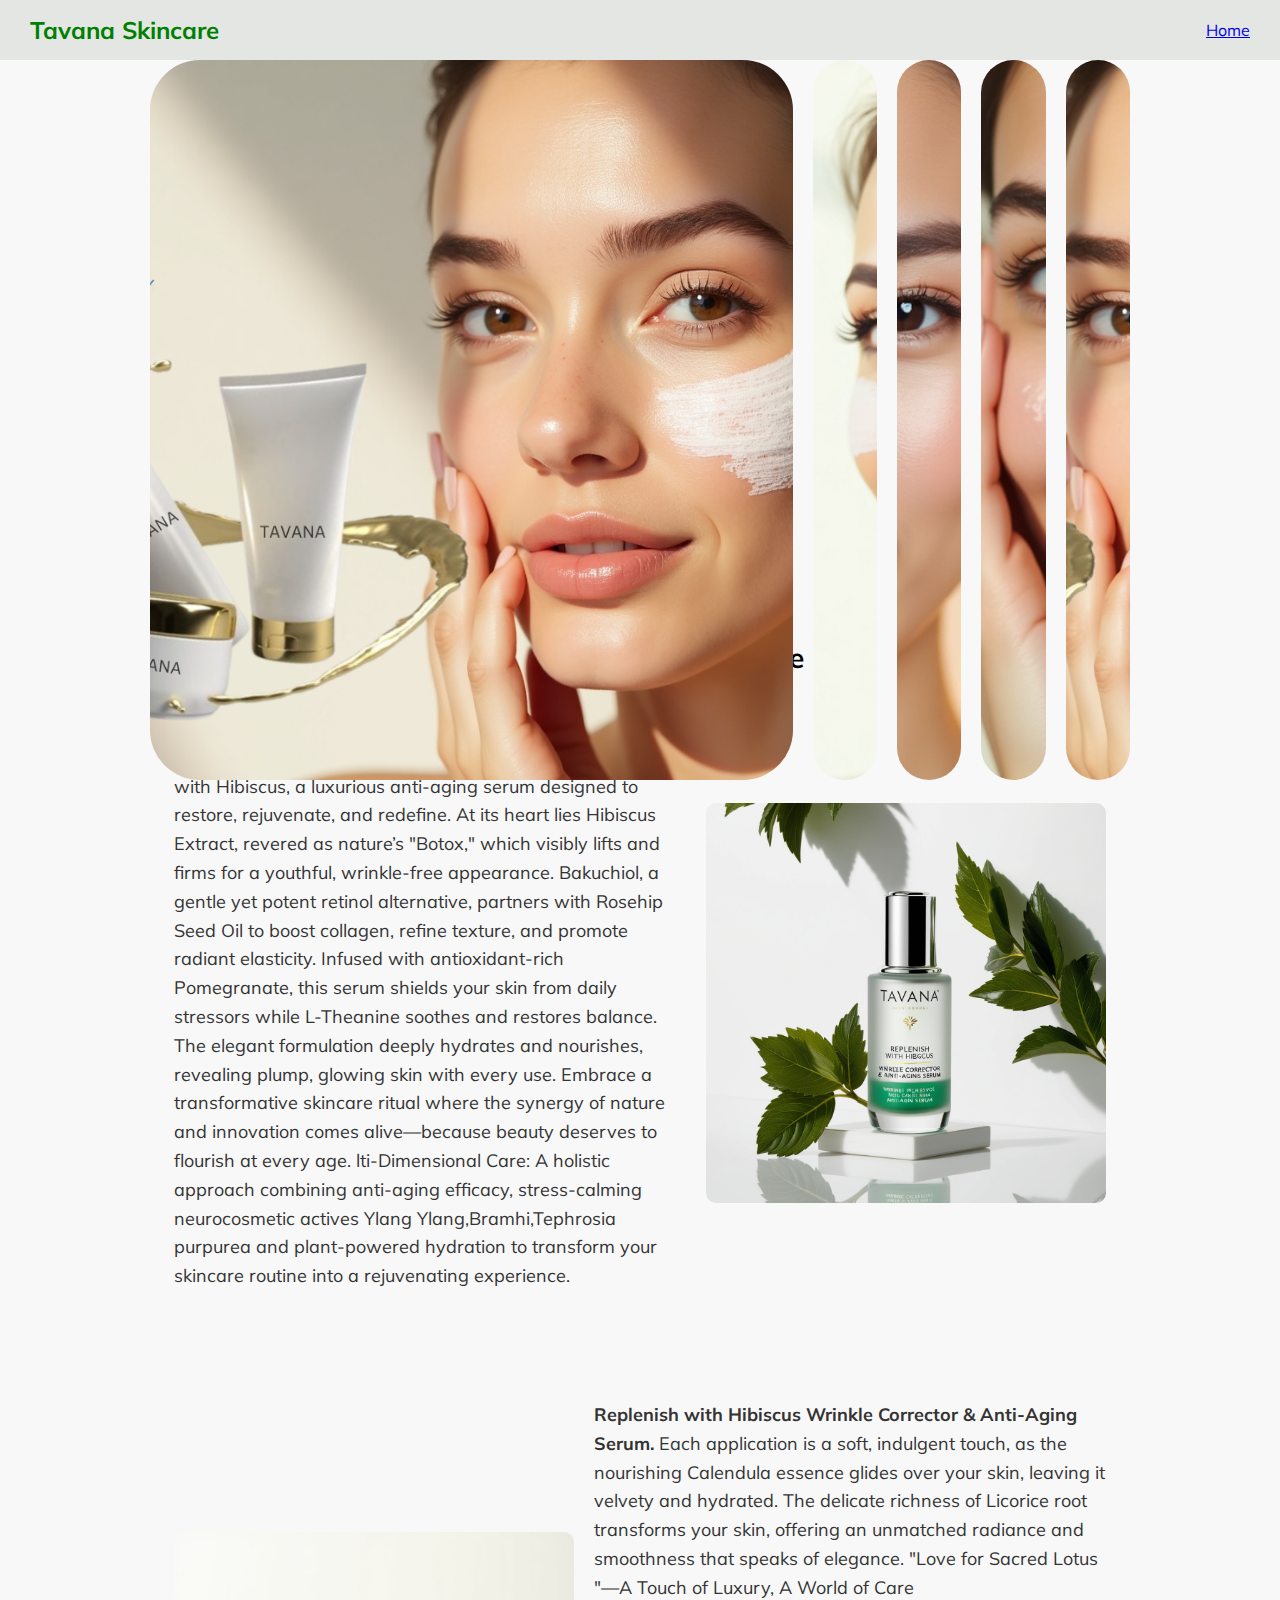
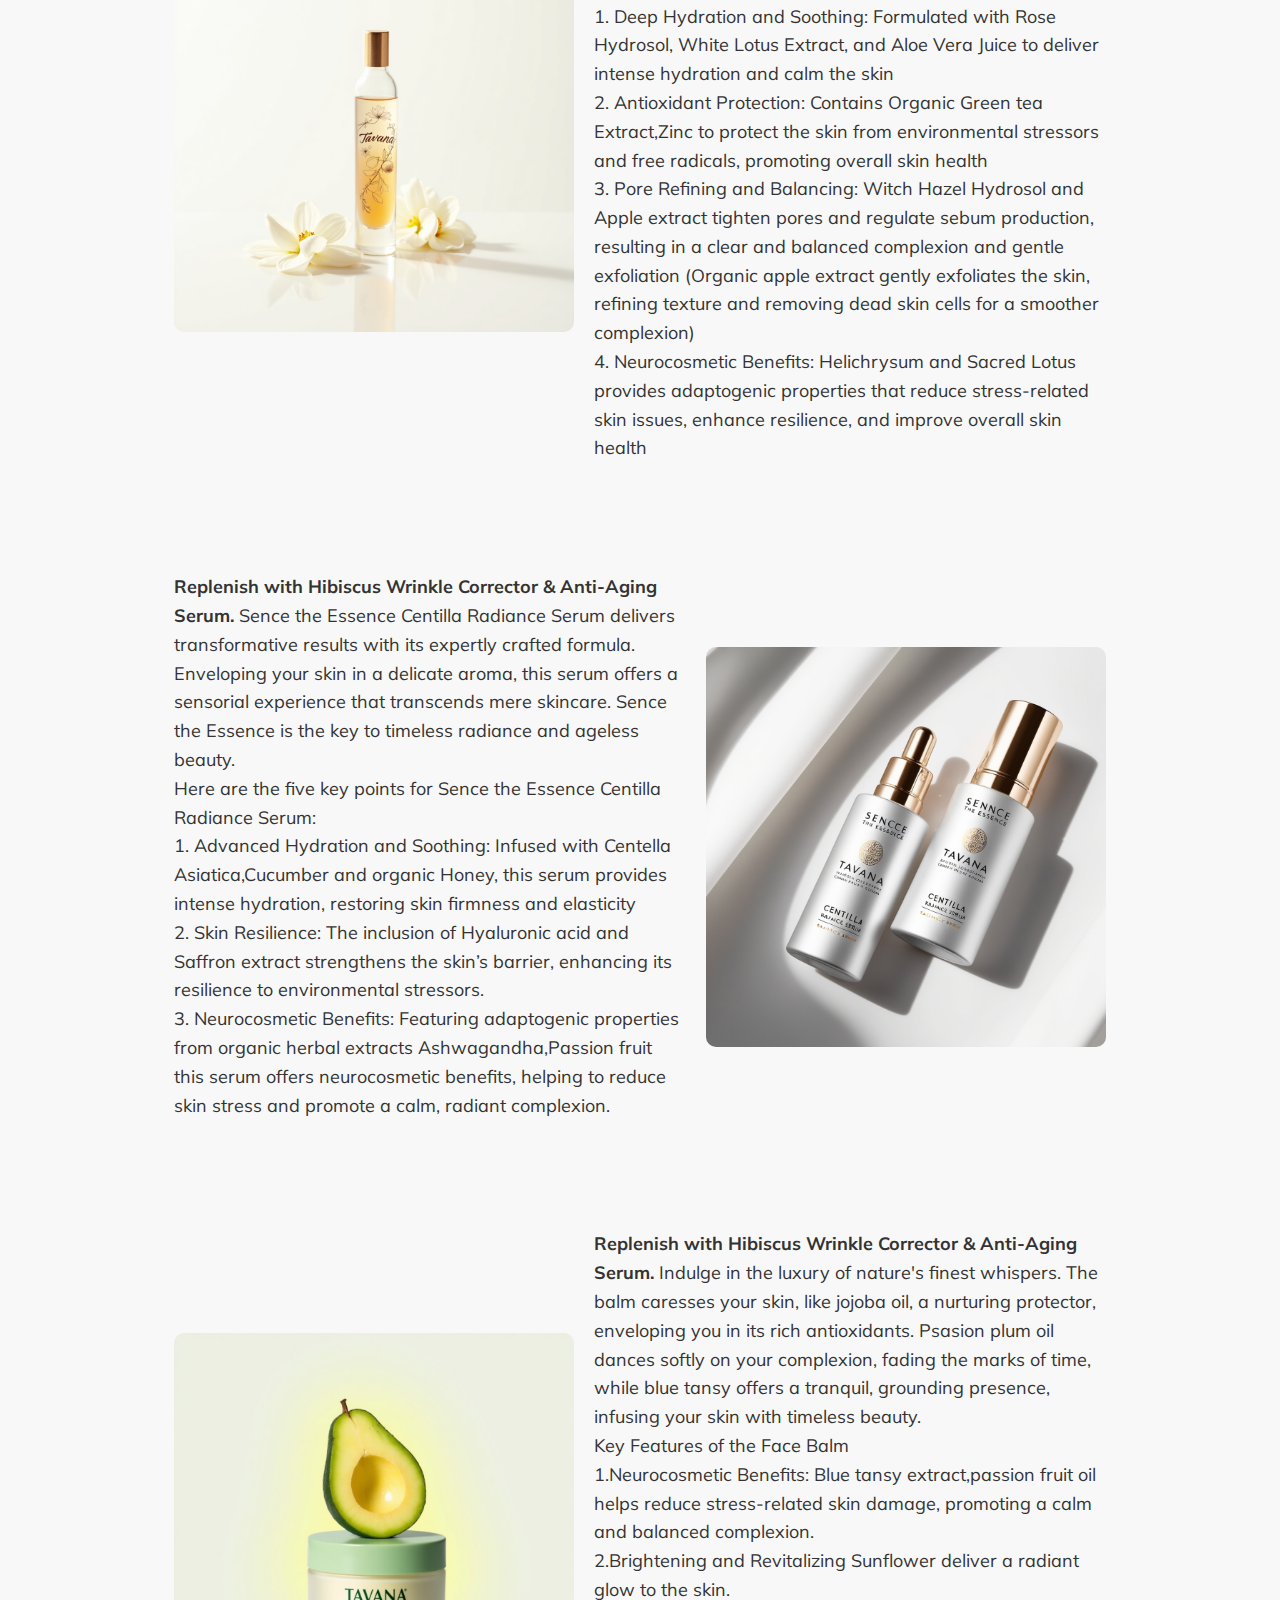
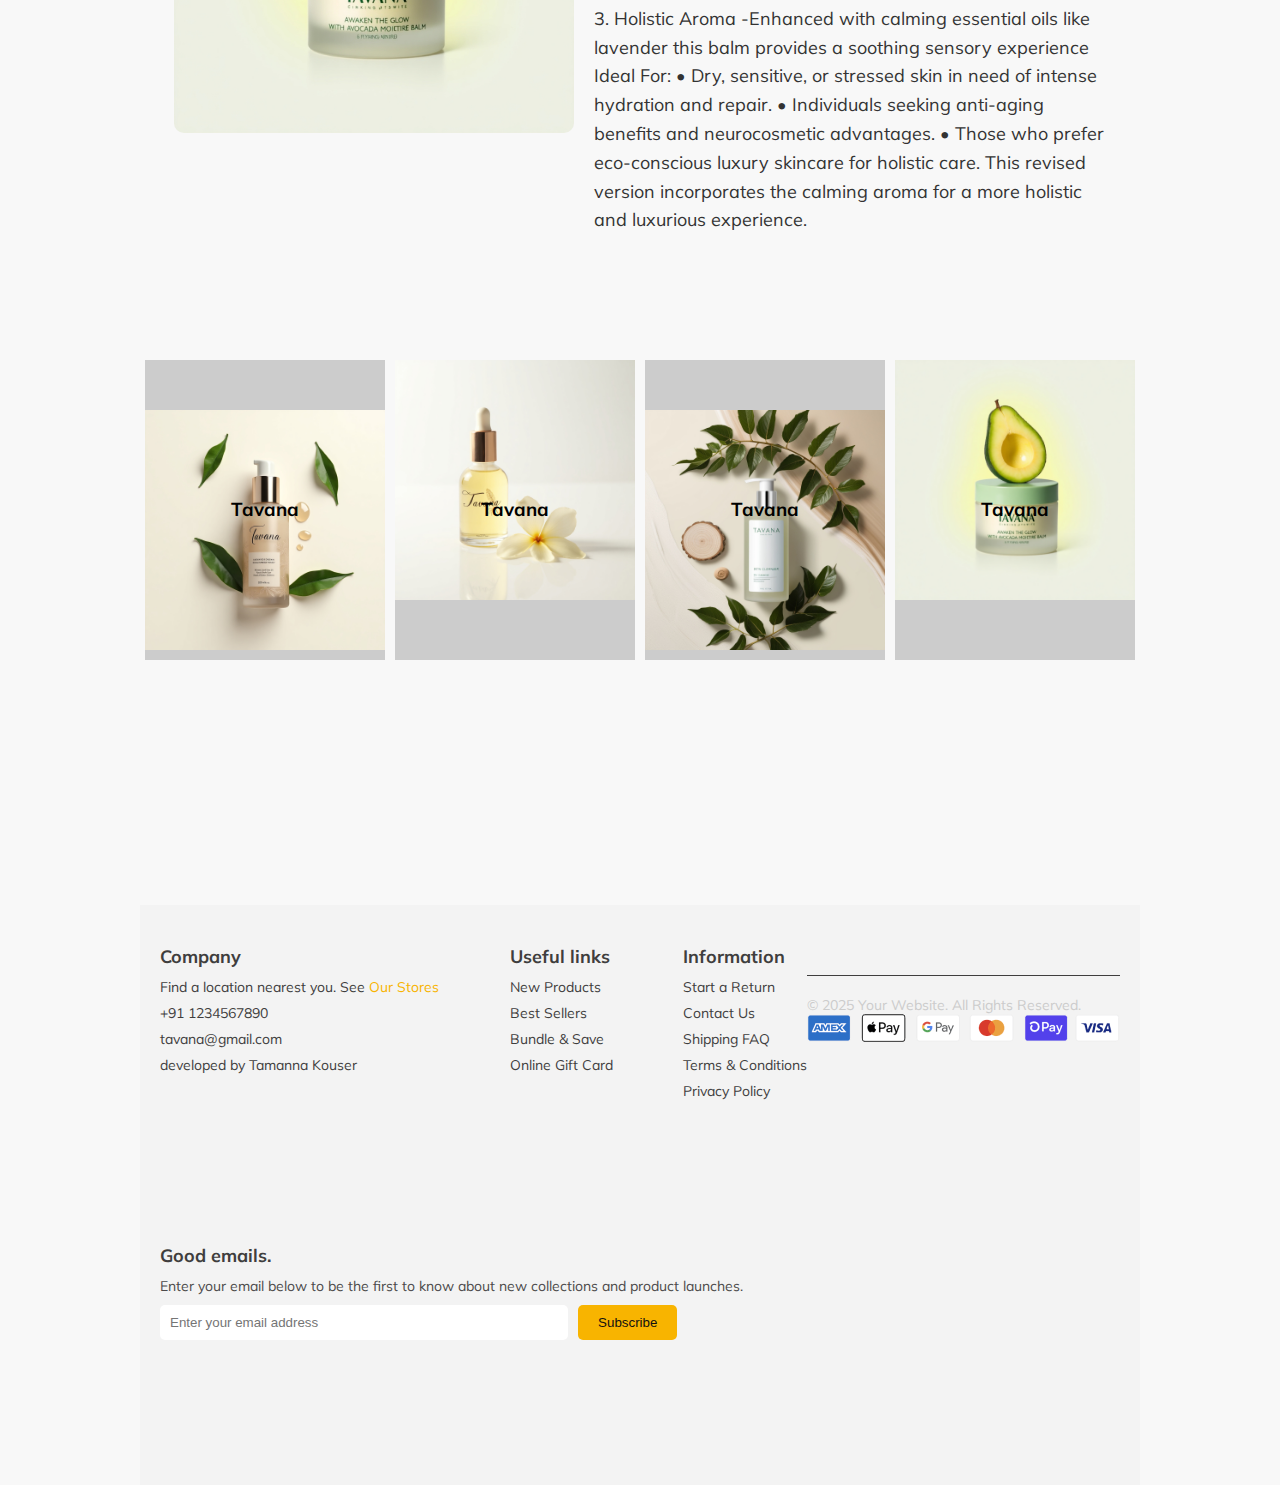
<file: Tavana skincare website/cards.html>
<!DOCTYPE html>
<html lang="en">
<head>
    <meta charset="UTF-8">
    <meta name="viewport" content="width=device-width, initial-scale=1.0">
    <title>Tavana</title>
    <style>
        @import url('https://fonts.googleapis.com/css?family=Muli&display=swap');

        * {
            box-sizing: border-box;
            margin: 0;
            padding: 0;
        }

        body {
            font-family: 'Muli', sans-serif;
            display: flex;
            flex-direction: column;
            align-items: center;
            justify-content: center;
            background-color: #f8f8f8;
        }

        .navbar {
            width: 100%;
            display: flex;
            justify-content: space-between;
            align-items: center;
            background: rgb(228, 230, 228);
            color: green;
            padding: 15px 30px;
            position: fixed;
            top: 0;
            left: 0;
            z-index: 10;
        }

        .navbar h1 {
            font-size: 24px;
            font-weight: bold;
        }

        .container {
            display: flex;
            width: 95vw;
            margin-top: 80px;
        }

        .panel {
            background-size: cover;
            background-position: center;
            height: 80vh;
            border-radius: 50px;
            color: #fff;
            cursor: pointer;
            flex: 0.5;
            margin: 10px;
            position: relative;
            transition: all 700ms ease-in;
        }

        .panel.active {
            flex: 5;
        }

        .content-heading {
            font-size: 28px;
            text-align: center;
            margin-top: 40px;
            font-weight: bold;
        }

        .content-section {
            display: flex;
            align-items: center;
            justify-content: center;
            width: 80%;
            margin: 40px auto;
            gap: 20px;
            padding-bottom: 30px;
        }

        .content-section img {
            width: 40%;
            max-width: 400px;
            border-radius: 10px;
        }

        .content-text {
            width: 50%;
            font-size: 18px;
            line-height: 1.6;
            color: #333;
        }

        .content-section:nth-child(even) {
            flex-direction: row-reverse;
        }
        /* Footer Styling */
.footer {
    background-color: #f3f3f3;
    color: rgb(63, 62, 62);;
    padding: 40px 0;
    font-size: 16px;
}

.footer .container {
    max-width: 1500px;
    margin: auto;
    padding: 0 20px;
}

.footer-top {
    display: flex;
    justify-content: space-between;
    flex-wrap: wrap;
    gap: 30px;
}

.footer-list {
    list-style: none;
    padding: 0;
}

.footer-list-title {
    font-size: 18px;
    font-weight: bold;
    margin-bottom: 10px;
}

.footer-list-text {
    font-size: 14px;
    color:rgb(63, 62, 62);;
    margin-bottom: 8px;
}

.footer-list-text a {
    color: #f8b400;
    text-decoration: none;
}

.footer-link {
    color:rgb(63, 62, 62);;
    text-decoration: none;
    font-size: 14px;
    display: block;
    margin-bottom: 8px;
    transition: color 0.3s;
}

.footer-link:hover {
    color: #f8b400;
}

.newsletter-title {
    font-size: 18px;
    font-weight: bold;
    margin-bottom: 10px;
}

.newsletter-text {
    font-size: 14px;
    color: #4b4a4a;
}

.newsletter-form {
    display: flex;
    gap: 10px;
    margin-top: 10px;
}

.email-field {
    padding: 10px;
    border: none;
    border-radius: 5px;
    width: 70%;
}

.btn-primary {
    background-color: #f8b400;
    color: #111;
    border: none;
    padding: 10px 20px;
    border-radius: 5px;
    cursor: pointer;
}

.btn-primary:hover {
    background-color: #ffcc00;
}

/* Footer Bottom */
.footer-bottom {
    text-align: center;
    margin-top: 30px;
    padding-top: 20px;
    border-top: 1px solid rgb(63, 62, 62);;
}

.wrapper {
    display: flex;
    justify-content: space-between;
    align-items: center;
    flex-wrap: wrap;
}

.copyright {
    font-size: 14px;
    color: #ccc;
}

.social-list {
    list-style: none;
    display: flex;
    gap: 15px;
}

.social-link {
    color: rgb(63, 62, 62);
    font-size: 20px;
    transition: color 0.3s;
}

.social-link:hover {
    color: #f8b400;
}

/* Responsive Design */
@media (max-width: 768px) {
    .footer-top {
        flex-direction: column;
        text-align: center;
    }

    .newsletter-form {
        flex-direction: column;
    }

    .email-field {
        width: 100%;
    }

    .wrapper {
        flex-direction: column;
        gap: 15px;
    }
}

    </style>
</head>
<body>
    <div class="navbar">
        <h1>Tavana Skincare</h1>
        <a href="index.html">Home</a>
    </div>

    <div class="container">
        <div class="panel active" style="background-image: url('./assets/images/bgi2.png')">
            
        </div>
        <div class="panel" style="background-image: url('./assets/images/bgi4.png')">
            
        </div>
        <div class="panel" style="background-image: url('./assets/images/bgi3.png')">
           
        </div>
        <div class="panel" style="background-image: url('./assets/images/bgi1.png')">
           
        </div>
        <div class="panel" style="background-image: url('./assets/images/bgi2.png')">
            
        </div>
    </div>

    <h2 class="content-heading">Explore Tavana Skincare</h2>

    <div class="content-section">
        <img src="./assets/images/hibiscus.jpg" alt="First Image">
        <p class="content-text"> 
            <strong>Replenish with Hibiscus Wrinkle Corrector & Anti-Aging Serum.</strong> 
            Unveil the beauty of timeless skin with Replenish with Hibiscus, a luxurious anti-aging serum designed to restore, rejuvenate, and redefine. At its heart lies Hibiscus Extract, revered as nature’s "Botox," which visibly lifts and firms for a youthful, wrinkle-free appearance. Bakuchiol, a gentle yet potent retinol alternative, partners with Rosehip Seed Oil to boost collagen, refine texture, and promote radiant elasticity.
            Infused with antioxidant-rich Pomegranate, this serum shields your skin from daily stressors while L-Theanine soothes and restores balance. The elegant formulation deeply hydrates and nourishes, revealing plump, glowing skin with every use.
            Embrace a transformative skincare ritual where the synergy of nature and innovation comes alive—because beauty deserves to flourish at every age.
           lti-Dimensional Care: A holistic approach combining anti-aging efficacy, stress-calming neurocosmetic actives Ylang Ylang,Bramhi,Tephrosia purpurea and plant-powered hydration to transform your skincare routine into a rejuvenating experience.
            
        </p>
        
    </div>
    <div class="content-section">
        <img src="./assets/images/tonerr.jpeg" alt="Second Image">
        <p class="content-text"> 
            <strong>Replenish with Hibiscus Wrinkle Corrector & Anti-Aging Serum.</strong> 
            Each application is a soft, indulgent touch, as the nourishing Calendula essence glides over your skin, leaving it velvety and hydrated. The delicate richness of Licorice root transforms your skin, offering an unmatched radiance and smoothness that speaks of elegance.
            "Love for Sacred Lotus "—A Touch of Luxury, A World of Care
            <br> 
            1.	Deep Hydration and Soothing:
Formulated with Rose Hydrosol, White Lotus Extract, and Aloe Vera Juice to deliver intense hydration and calm the skin
            <br>
            2.	Antioxidant Protection:
Contains Organic Green tea Extract,Zinc to protect the skin from environmental stressors and free radicals, promoting overall skin health
            <br>
            3.	Pore Refining and Balancing:
Witch Hazel Hydrosol and Apple extract tighten pores and regulate sebum production, resulting in a clear and balanced complexion and gentle exfoliation
(Organic apple extract gently exfoliates the skin, refining texture and removing dead skin cells for a smoother complexion)
            <br>
            4.	Neurocosmetic Benefits:
Helichrysum and Sacred Lotus provides adaptogenic properties that reduce stress-related skin issues, enhance resilience, and improve overall skin health

            
        </p>
    </div>

    <div class="content-section">
        <img src="./assets/images/serum.jpg" alt="Third Image">
        <p class="content-text"> 
            <strong>Replenish with Hibiscus Wrinkle Corrector & Anti-Aging Serum.</strong> 
            Sence the Essence Centilla Radiance Serum delivers transformative results with its expertly crafted formula.  Enveloping your skin in a delicate aroma, this serum offers a sensorial experience that transcends mere skincare. 
Sence the Essence is the key to timeless radiance and ageless beauty.
          <br>
          Here are the five key points for Sence the Essence Centilla Radiance Serum: <br>
1.	Advanced Hydration and Soothing: Infused with Centella Asiatica,Cucumber and organic Honey, this serum provides intense hydration, restoring skin firmness and elasticity<br>
2.	Skin Resilience: The inclusion of Hyaluronic acid and Saffron extract strengthens the skin’s barrier, enhancing its resilience to environmental stressors.<br>
3.	Neurocosmetic Benefits: Featuring adaptogenic properties from organic herbal extracts Ashwagandha,Passion fruit this serum offers neurocosmetic benefits, helping to reduce skin stress and promote a calm, radiant complexion.
    </div>
    <div class="content-section">
        <img src="./assets/images/avacado.jpeg" alt="Third Image">
        <p class="content-text"> 
            <strong>Replenish with Hibiscus Wrinkle Corrector & Anti-Aging Serum.</strong> 
            Indulge in the luxury of nature's finest whispers. The balm caresses your skin, like jojoba oil, a nurturing protector, enveloping you in its rich antioxidants. Psasion plum oil dances softly on your complexion, fading the marks of time, while blue tansy offers a tranquil, grounding presence, infusing your skin with timeless beauty.
          <br>
          Key Features of the Face Balm <br>
          1.Neurocosmetic Benefits:
          Blue tansy extract,passion fruit oil helps reduce stress-related skin damage, promoting a calm and balanced complexion.
          <br>
          2.Brightening and Revitalizing Sunflower deliver a radiant glow to the skin.
        <br>
        3.	Holistic Aroma -Enhanced with calming essential oils like lavender this balm provides a soothing sensory experience
          <br>
          Ideal For:
          •	Dry, sensitive, or stressed skin in need of intense hydration and repair.
          •	Individuals seeking anti-aging benefits and neurocosmetic advantages.
          •	Those who prefer eco-conscious luxury skincare for holistic care.
          This revised version incorporates the calming aroma for a more holistic and luxurious experience.
          
          
         </div>
    
     <!-- Hover Effect Cards -->
<div class="container"> 
    <div class="box">
        <div class="thumb">
            <img src="./assets/images/d6.jpeg" alt="" />
        </div>
        <div class="details"> 
            <div class="content"> 
                <i class="./assets/images/d10.jpg" aria-hidden="true"></i>
                <h3>Tavana</h3>
                <a href="#">Buy Now</a>
            </div>
        </div>
    </div>
    <div class="box">
        <div class="thumb">
            <img src="./assets/images/i6.jpeg" alt="" />
        </div>
        <div class="details"> 
            <div class="content"> 
                <i class="fa fa-globe" aria-hidden="true"></i>
                <h3>Tavana</h3>
                <a href="#">Buy Now</a>
            </div>
        </div>
    </div>
    <div class="box">
        <div class="thumb">
            <img src="./assets/images/d9.jpg" alt="" />
        </div>
        <div class="details"> 
            <div class="content"> 
                <i class="fa fa-glass" aria-hidden="true"></i>
                <h3>Tavana</h3>
                <a href="#">Buy Now</a>
            </div>
        </div>
    </div>
    <div class="box">
        <div class="thumb">
            <img src="./assets/images/avacado.jpeg" alt="" />
        </div>
        <div class="details"> 
            <div class="content"> 
                <i class="fa fa-graduation-cap" aria-hidden="true"></i>
                <h3>Tavana</h3>
                <a href="#">Buy Now</a>
            </div>
        </div>
    </div>
</div>

<!-- Hover Card CSS -->
<style>
    .container {
        position: relative;
        width: 1000px;
        height: 500px;
        display: flex;
        margin: 50px auto;
        justify-content: center;
    }
    .container .box {
        position: relative;
        width: 250px;
        height: 300px;
        background: #ccc;
        transition: 0.5s;
        margin: 5px; /* Ensure spacing */
    }
    
    .container .box:hover {
        transform: scale(1.1);
        z-index: 1;
        box-shadow: 0 5px 20px rgba(0, 0, 0, 1);
    }
    .container .box .thumb {
        position: absolute;
        width: 100%;
        height: 250px;
        overflow: hidden;
    }
    .container .box:nth-child(odd) .thumb {
        bottom: 0;
        left: 0;
    }
    .container .box .thumb img {
        width: 100%;
    }
    .container .box .details .content a {
        display: inline-block;
        padding: 8px 20px;
        color: #fff;
        border: 2px solid #fff;
        text-decoration: none;
        transition: 0.5s;
        border-radius: 20px;
        transform: scale(1); /* Change from scale(0) to scale(1) */
        opacity: 1; /* Ensure visibility */
        visibility: visible; /* Ensure visibility */
    }
    
    
    
    .container .box:nth-child(even) .details {
        bottom: 0;
        left: 0;
    }
    .container .box:nth-child(1) .details { background: #8553cb; }
    .container .box:nth-child(2) .details { background: #fe8f01; }
    .container .box:nth-child(3) .details { background: #79d400; }
    .container .box:nth-child(4) .details { background: #ff3b34; }
    .container .box .details .content {
        position: absolute;
        top: calc(50% + 16px);
        transform: translateY(-50%);
        width: 100%;
        padding: 20px;
        box-sizing: border-box;
        text-align: center;
        transition: 0.5s;
    }
    .container .box:hover .details .content { top: calc(50%); }
    .container .box .details .content .fa {
        font-size: 80px;
        color: #fff;
    }
    .container .box .details .content h4 {
        margin: 0;
        padding: 10px 0;
        color: #fff;
    }
    .container .box .details .content a {
        display: inline-block;
        padding: 5px 20px;
        color: #fff;
        border: 2px solid #fff;
        text-decoration: none;
        transition: 0.5s;
        border-radius: 20px;
        transform: scale(0);
    }
    .container .box:hover .details .content a {
        transform: scale(1);
    }
    .container .box .details .content a:hover {
        background: #fff;
        color: #262626;
    }
    @media (max-width: 1000px) {
        .container {
            width: 100%;
            height: auto;
            padding: 10px;
            box-sizing: border-box;
        }
        .container .box { height: 250px; }
        .container .box .thumb { display: none; }
    }
    @media (max-width: 768px) {
        .container { display: initial; }
        .container .box {
            width: 50%;
            height: 250px;
            float: left;
        }
    }
    @media (max-width: 480px) {
        .container {
            top: 0;
            left: 0;
            transform: translate(0);
        }
        .container .box {
            width: 100%;
            height: 250px;
            float: none;
        }
    }
    
</style>
<footer class="footer" data-section>
    <div class="container">

        <div class="footer-top">

            <ul class="footer-list">
                <li>
                    <p class="footer-list-title">Company</p>
                </li>
                <li>
                    <p class="footer-list-text">
                        Find a location nearest you. See <a href="#" class="link">Our Stores</a>
                    </p>
                </li>
                <li>
                    <p class="footer-list-text bold">+91 1234567890</p>
                </li>
                <li>
                    <p class="footer-list-text">tavana@gmail.com</p>
                    <p class="footer-list-text">developed by Tamanna Kouser</p>
                </li>
            </ul>

            <ul class="footer-list">
                <li>
                    <p class="footer-list-title">Useful links</p>
                </li>
                <li><a href="#" class="footer-link">New Products</a></li>
                <li><a href="#" class="footer-link">Best Sellers</a></li>
                <li><a href="#" class="footer-link">Bundle & Save</a></li>
                <li><a href="#" class="footer-link">Online Gift Card</a></li>
            </ul>

            <ul class="footer-list">
                <li>
                    <p class="footer-list-title">Information</p>
                </li>
                <li><a href="#" class="footer-link">Start a Return</a></li>
                <li><a href="#" class="footer-link">Contact Us</a></li>
                <li><a href="#" class="footer-link">Shipping FAQ</a></li>
                <li><a href="#" class="footer-link">Terms & Conditions</a></li>
                <li><a href="#" class="footer-link">Privacy Policy</a></li>
            </ul>

            <div class="footer-list">
                <p class="newsletter-title">Good emails.</p>
                <p class="newsletter-text">
                    Enter your email below to be the first to know about new collections and product launches.
                </p>
                <form action="" class="newsletter-form">
                    <input type="email" name="email_address" placeholder="Enter your email address" required
                        class="email-field">
                    <button type="submit" class="btn btn-primary">Subscribe</button>
                </form>
            </div>

        </div>

        <div class="footer-bottom">
            <div class="wrapper">
                <p class="copyright">
                    &copy; 2025 Your Website. All Rights Reserved.
                </p>
                <ul class="social-list">
                    <li><a href="#" class="social-link"><ion-icon name="logo-facebook"></ion-icon></a></li>
                    <li><a href="#" class="social-link"><ion-icon name="logo-instagram"></ion-icon></a></li>
                    <li><a href="#" class="social-link"><ion-icon name="logo-youtube"></ion-icon></a></li>
                </ul>
            </div>
            <img src="./assets/images/pay.png" width="313" height="28" alt="available all payment method"
                class="w-100">
        </div>

    </div>
</footer>

    <script>
        const panels = document.querySelectorAll('.panel');

        panels.forEach(panel => {
            panel.addEventListener('click', () => {
                removeActiveClasses();
                panel.classList.add('active');
            });
        });

        function removeActiveClasses() {
            panels.forEach(panel => {
                panel.classList.remove('active');
            });
        }
    </script>
</body>
</html>
</file>
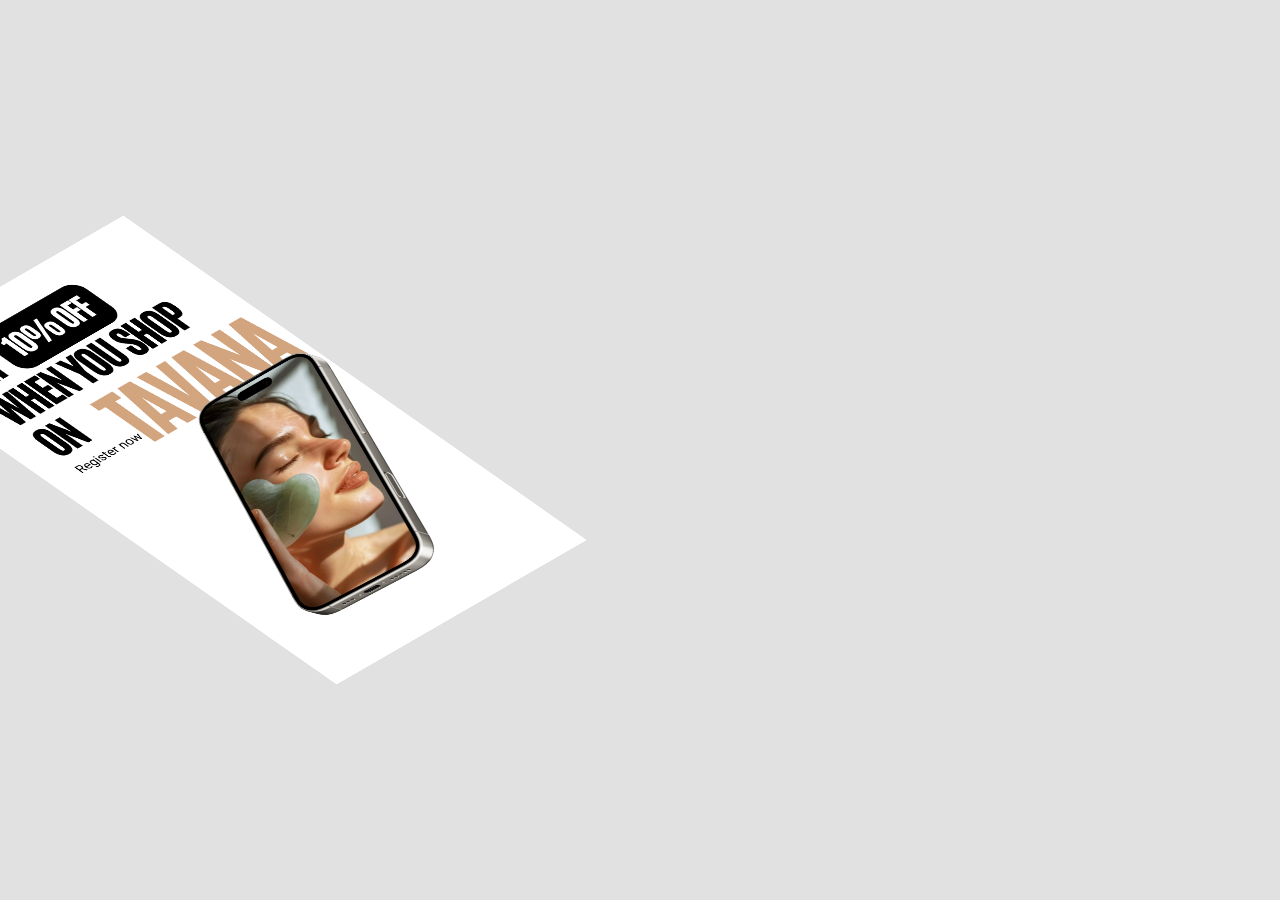
<file: Tavana skincare website/image.html>
<!DOCTYPE HTML>
<html lang="en-US">
<head>
    <meta charset="UTF-8">
    <meta name="viewport" content="width=device-width, initial-scale=1.0">
    <title>Layered Image Hover Effects</title>
    <style>
        body {
            margin: 0;
            padding: 0;
            width: 100%;
            height: 100vh;
            display: flex;
            align-items: center;
            justify-content: flex-start;
            background: #e2e1e1;
            padding-left: 50px;
        }
        .container {
            position: relative;
            width: 360px;
            height: 640px;
            background: rgb(253, 252, 252);
            transform: rotate(-30deg) skew(25deg) scale(.8);
            transition: 0.5s;
        }
        .container img {
            position: absolute;
            width: 100%;
            transition: 0.5s;
        }
        .container:hover img:nth-child(4) {
            transform: translate(160px, -160px);
            opacity: .8;
        }
        .container:hover img:nth-child(3) {
            transform: translate(120px, -120px);
            opacity: .7;
        }
        .container:hover img:nth-child(2) {
            transform: translate(80px, -80px);
            opacity: .6;
        }
        .container:hover img:nth-child(1) {
            transform: translate(40px, -40px);
            opacity: .4;
        }
    </style>
</head>
<body>
    <div class="container"> 
        <img src="./assets/images/move.png" alt="Image" />
        <img src="./assets/images/move.png" alt="Image" />
        <img src="./assets/images/move.png" alt="Image" />
        <img src="./assets/images/move.png" alt="Image" />
    </div>
</body>
</html>
</file>
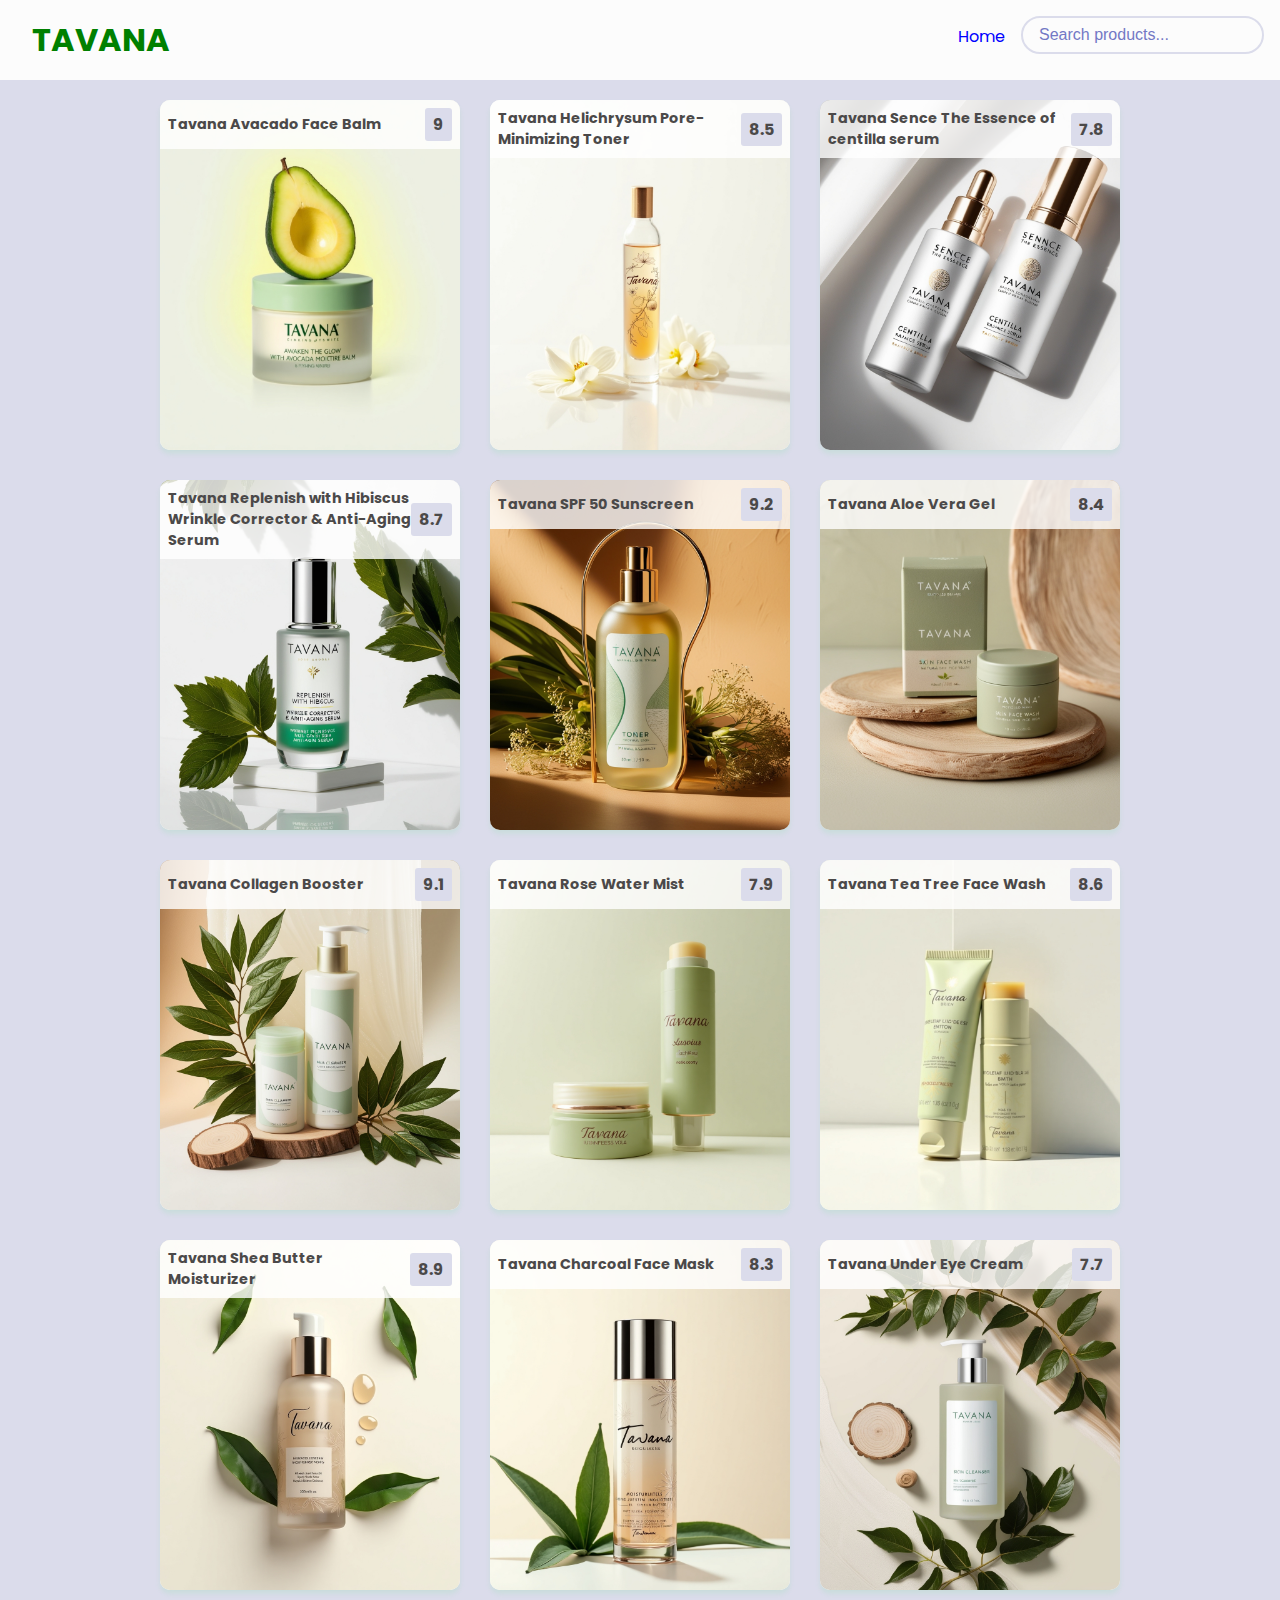
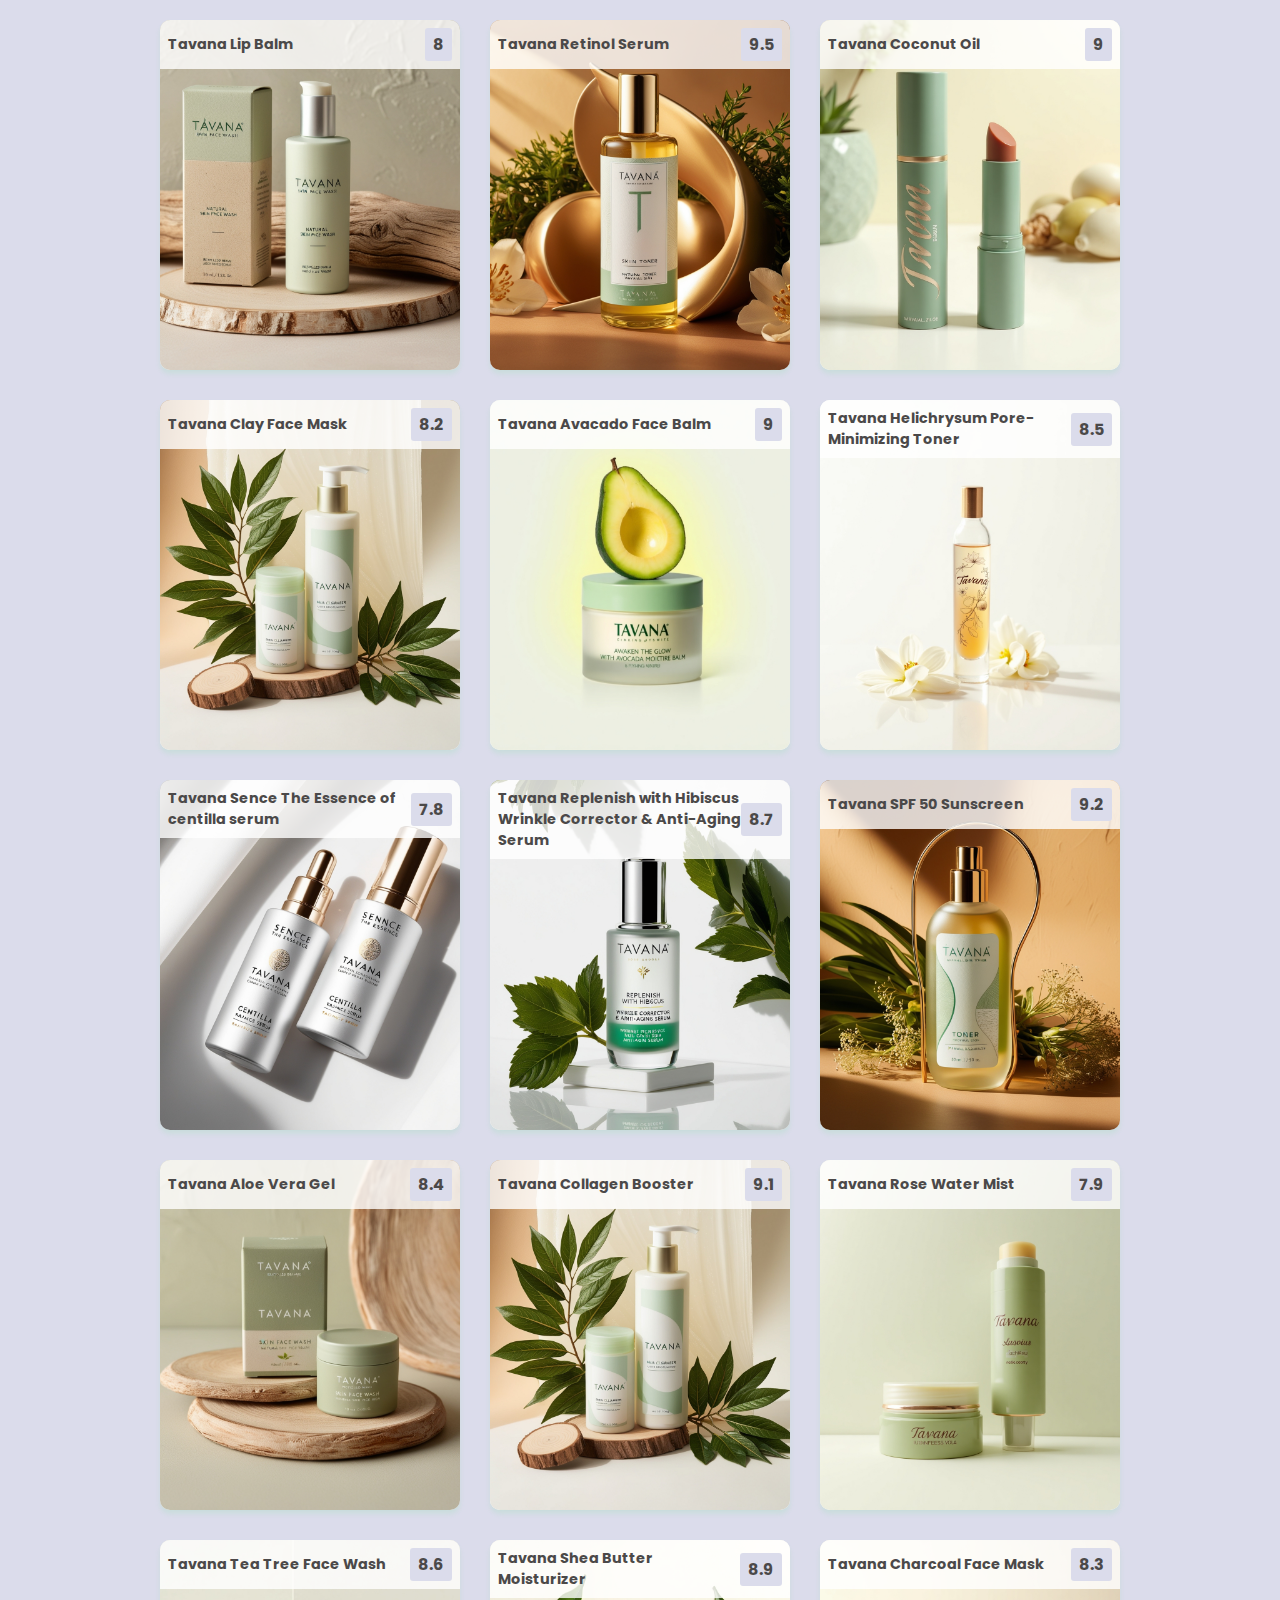
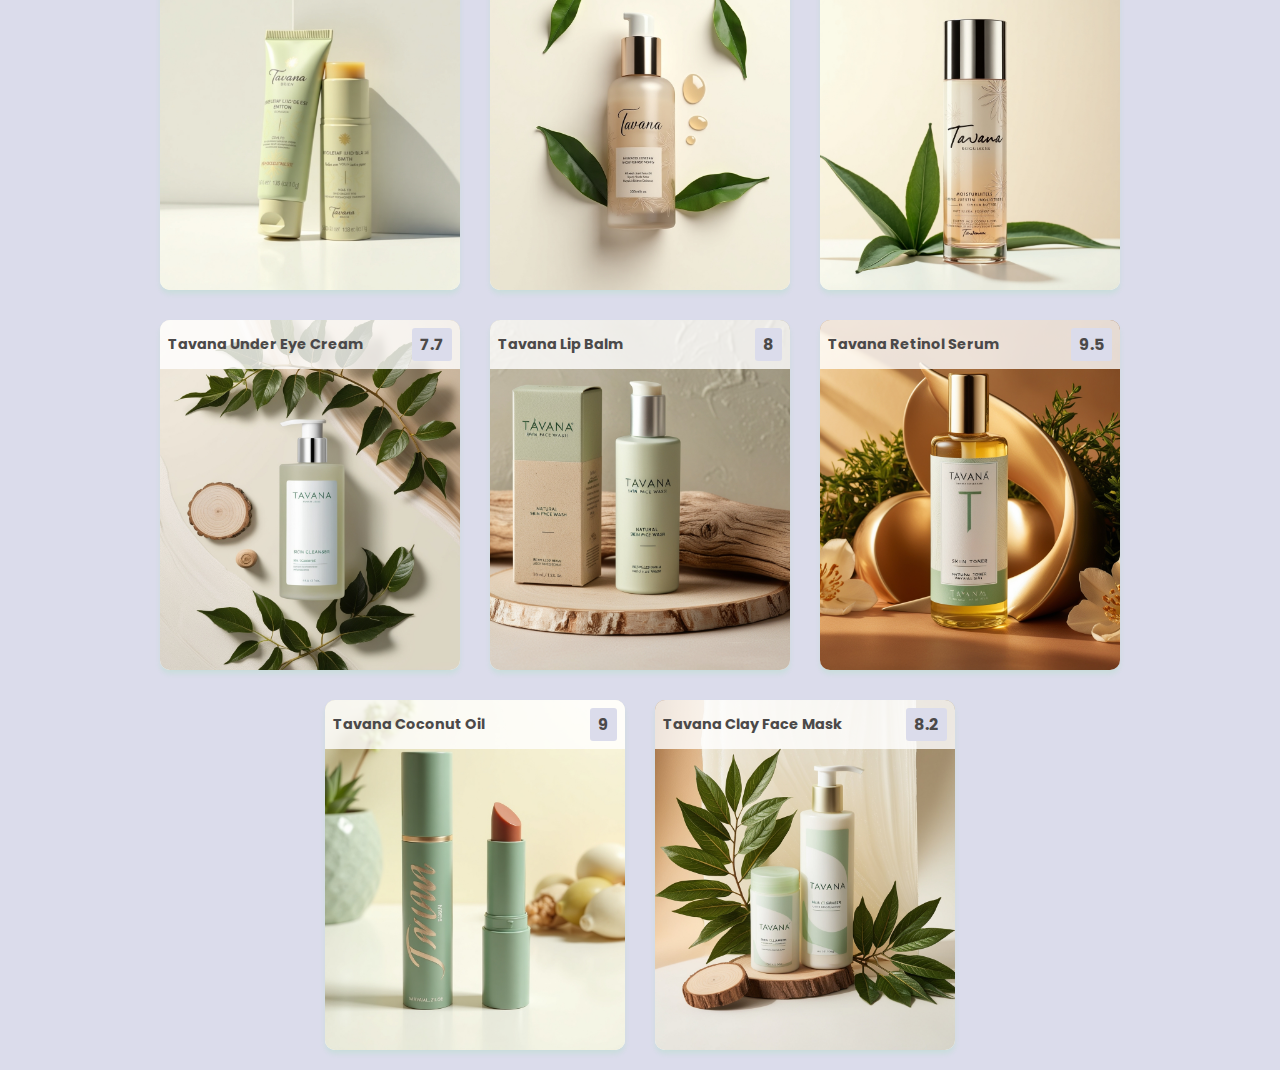
<file: Tavana skincare website/ingred.html>
<!DOCTYPE html>
<html lang="en">
<head>
    <meta charset="UTF-8">
    <meta name="viewport" content="width=device-width, initial-scale=1.0">
    <title>Skincare Products</title>
    <style>
        @import url('https://fonts.googleapis.com/css2?family=Poppins:wght@200;400&display=swap');

        :root {
            --primary-color: #dbdceb;
            --secondary-color: #fcfcfc;
        }

        * {
            box-sizing: border-box;
            margin: 0;
            padding: 0;
        }

        body {
            background-color: var(--primary-color);
            font-family: 'Poppins', sans-serif;
        }

        header {
            padding: 1rem;
            display: flex;
            justify-content: flex-end;
            background-color: var(--secondary-color);
        }

        .search {
            background-color: transparent;
            border: 2px solid var(--primary-color);
            border-radius: 50px;
            font-size: 1rem;
            padding: 0.5rem 1rem;
            color: #0e0d0d;
        }

        .search::placeholder {
            color: #7378c5;
        }

        .search:focus {
            outline: none;
            background-color: var(--primary-color);
        }

        main {
            display: flex;
            flex-wrap: wrap;
            justify-content: center;
            gap: 10px;
            padding: 10px;
        }

        .product {
            width: 300px;
            height: 350px;
            margin: 10px;
            background-color: var(--secondary-color);
            box-shadow: 0 4px 5px rgba(137, 224, 166, 0.2);
            position: relative;
            overflow: hidden;
            border-radius: 10px;
        }

        .product img {
            width: 100%;
            height: 100%;
            object-fit: cover;
        }

        .product-info {
            color: #4b4949;
            display: flex;
            align-items: center;
            justify-content: space-between;
            padding: 10px;
        }

        .product-info h3 {
            margin: 0;
            font-size: 0.9rem;
        }

        .product-info span {
            background-color: var(--primary-color);
            padding: 0.25rem 0.5rem;
            border-radius: 3px;
            font-weight: bold;
        }

        .overview {
    background-color: rgba(255, 255, 255, 0.9);
    padding: 1rem;
    position: absolute;
    left: 0;
    bottom: 0;
    right: 0;
    top: 40px; /* Leaves space for product name & rating */
    transform: translateY(100%);
    transition: transform 0.3s ease-in-out;
    font-size: 0.9rem;
    color: #222;
    text-align: center;
    overflow-y: auto; /* Enables scrolling for long text */
    max-height: calc(100% - 40px); /* Ensures it doesn’t overlap the title */
}

/* Keeps product name & rating visible */
.product-info {
    position: absolute;
    top: 0;
    left: 0;
    width: 100%;
    padding: 0.5rem;
    background-color: rgba(255, 255, 255, 0.8);
    z-index: 10; /* Ensures it stays above the description */
}

/* Scrollbar Styling */
.overview::-webkit-scrollbar {
    width: 6px;
}

.overview::-webkit-scrollbar-track {
    background: #f1f1f1;
}

.overview::-webkit-scrollbar-thumb {
    background: #888;
    border-radius: 5px;
}

.overview::-webkit-scrollbar-thumb:hover {
    background: #555;
}

/* Hover Effect */
.product:hover .overview {
    transform: translateY(0);
}

    </style>
</head>
<body>
  <nav>
    <header>
        <h1 style="margin-right: auto;color: green;  padding-left: 1rem;">TAVANA</h1>
        <a href="index.html" style="text-decoration: none; color: blue; padding: 0.5rem 1rem;">Home</a>
        <form id="form">
            <input type="text" id="search" class="search" placeholder="Search products...">
        </form>
    
    </header>
</nav>

    <main id="main"></main>

    <script>
        const products = [
            { name: "Tavana Avacado Face Balm", img: "./assets/images/avacado.jpeg", rating: 9.0, description: "Indulge in the luxury of nature's finest whispers. The balm caresses your skin, like jojoba oil, a nurturing protector, enveloping you in its rich antioxidants. Passion plum oil dances softly on your complexion, fading the marks of time, while blue tansy offers a tranquil, grounding presence, infusing your skin with timeless beauty. weave a delicate barrier, locking in hydration, leaving your skin feeling pampered, renewed, and glowing with effortless radiance. Every touch is a moment of pure luxury, turning your daily ritual into an indulgent escape." },
            { name: "Tavana Helichrysum Pore-Minimizing Toner", img: "./assets/images/tonerr.jpeg", rating: 8.5, description: "Allow your skin to be cradled in the luxurious caress of Lotus. This exceptional toner, enriched with the rare essence of Helichrysum , gently works to refine pores and smooth texture, unveiling a balanced, luminous complexion Each application is a soft, indulgent touch, as the nourishing Calendula essence glides over your skin, leaving it velvety and hydrated. The delicate richness of Licorice root transforms your skin, offering an unmatched radiance and smoothness that speaks of elegance." },
            { name: "Tavana Sence The Essence of centilla serum", img: "./assets/images/serum.jpg", rating: 7.8, description: "Sence the Essence Centilla Radiance Serum delivers transformative results with its expertly crafted formula. This serum harnesses the healing properties of Centella Asiatica, combined with the enriching benefits of Hyaluronic acid and white tea enhance skin resilience soothes and heals, creating a radiant and rejuvenated complexion. Enveloping your skin in a delicate aroma, this serum offers a sensorial experience that transcends mere skincare.Sence the Essence is the key to timeless radiance and ageless beauty." },
            { name: "Tavana Replenish with Hibiscus Wrinkle Corrector & Anti-Aging Serum", img: "./assets/images/hibiscus.jpg", rating: 8.7, description: "Unveil the beauty of timeless skin with Replenish with Hibiscus, a luxurious anti-aging serum designed to restore, rejuvenate, and redefine. At its heart lies Hibiscus Extract, revered as nature’s Botox which visibly lifts and firms for a youthful, wrinkle-free appearance. Bakuchiol, a gentle yet potent retinol alternative, partners with Rosehip Seed Oil to boost collagen, refine texture, and promote radiant elasticity.Infused with antioxidant-rich Pomegranate, this serum shields your skin from daily stressors while L-Theanine soothes and restores balance. The elegant formulation deeply hydrates and nourishes, revealing plump, glowing skin with every use.Embrace a transformative skincare ritual where the synergy of nature and innovation comes alive—because beauty deserves to flourish at every age." },
            { name: "Tavana SPF 50 Sunscreen", img: "./assets/images/d1.jpg", rating: 9.2, description: "Protects from UV rays." },
            { name: "Tavana Aloe Vera Gel", img: "./assets/images/d2.jpg", rating: 8.4, description: "Soothes and hydrates skin." },
            { name: "Tavana Collagen Booster", img: "./assets/images/d3clenser.jpg", rating: 9.1, description: "Improves skin elasticity." },
            { name: "Tavana Rose Water Mist", img: "./assets/images/d4.jpeg", rating: 7.9, description: "Refreshing facial mist." },
            { name: "Tavana Tea Tree Face Wash", img: "./assets/images/d5.jpeg", rating: 8.6, description: "Fights acne and oiliness." },
            { name: "Tavana Shea Butter Moisturizer", img: "./assets/images/d6.jpeg", rating: 8.9, description: "Intensely moisturizes skin." },
            { name: "Tavana Charcoal Face Mask", img: "./assets/images/d7.jpeg", rating: 8.3, description: "Detoxifies and unclogs pores." },
            { name: "Tavana Under Eye Cream", img: "./assets/images/d9.jpg", rating: 7.7, description: "Reduces dark circles." },
            { name: "Tavana Lip Balm", img: "./assets/images/d10.jpg", rating: 8.0, description: "Hydrates and protects lips." },
            { name: "Tavana Retinol Serum", img: "./assets/images/d11.jpg", rating: 9.5, description: "Reduces wrinkles and fine lines." },
            { name: "Tavana Coconut Oil", img: "./assets/images/d12.jpeg", rating: 9.0, description: "Nourishes and softens skin." },
            { name: "Tavana Clay Face Mask", img: "./assets/images/d3clenser.jpg", rating: 8.2, description: "Deep cleanses and purifies skin." },
            { name: "Tavana Avacado Face Balm", img: "./assets/images/avacado.jpeg", rating: 9.0, description: "Indulge in the luxury of nature's finest whispers. The balm caresses your skin, like jojoba oil, a nurturing protector, enveloping you in its rich antioxidants. Passion plum oil dances softly on your complexion, fading the marks of time, while blue tansy offers a tranquil, grounding presence, infusing your skin with timeless beauty. weave a delicate barrier, locking in hydration, leaving your skin feeling pampered, renewed, and glowing with effortless radiance. Every touch is a moment of pure luxury, turning your daily ritual into an indulgent escape." },
            { name: "Tavana Helichrysum Pore-Minimizing Toner", img: "./assets/images/tonerr.jpeg", rating: 8.5, description: "Allow your skin to be cradled in the luxurious caress of Lotus. This exceptional toner, enriched with the rare essence of Helichrysum , gently works to refine pores and smooth texture, unveiling a balanced, luminous complexion Each application is a soft, indulgent touch, as the nourishing Calendula essence glides over your skin, leaving it velvety and hydrated. The delicate richness of Licorice root transforms your skin, offering an unmatched radiance and smoothness that speaks of elegance." },
            { name: "Tavana Sence The Essence of centilla serum", img: "./assets/images/serum.jpg", rating: 7.8, description: "Sence the Essence Centilla Radiance Serum delivers transformative results with its expertly crafted formula. This serum harnesses the healing properties of Centella Asiatica, combined with the enriching benefits of Hyaluronic acid and white tea enhance skin resilience soothes and heals, creating a radiant and rejuvenated complexion. Enveloping your skin in a delicate aroma, this serum offers a sensorial experience that transcends mere skincare.Sence the Essence is the key to timeless radiance and ageless beauty." },
            { name: "Tavana Replenish with Hibiscus Wrinkle Corrector & Anti-Aging Serum", img: "./assets/images/hibiscus.jpg", rating: 8.7, description: "Unveil the beauty of timeless skin with Replenish with Hibiscus, a luxurious anti-aging serum designed to restore, rejuvenate, and redefine. At its heart lies Hibiscus Extract, revered as nature’s Botox which visibly lifts and firms for a youthful, wrinkle-free appearance. Bakuchiol, a gentle yet potent retinol alternative, partners with Rosehip Seed Oil to boost collagen, refine texture, and promote radiant elasticity.Infused with antioxidant-rich Pomegranate, this serum shields your skin from daily stressors while L-Theanine soothes and restores balance. The elegant formulation deeply hydrates and nourishes, revealing plump, glowing skin with every use.Embrace a transformative skincare ritual where the synergy of nature and innovation comes alive—because beauty deserves to flourish at every age." },
            { name: "Tavana SPF 50 Sunscreen", img: "./assets/images/d1.jpg", rating: 9.2, description: "Protects from UV rays." },
            { name: "Tavana Aloe Vera Gel", img: "./assets/images/d2.jpg", rating: 8.4, description: "Soothes and hydrates skin." },
            { name: "Tavana Collagen Booster", img: "./assets/images/d3clenser.jpg", rating: 9.1, description: "Improves skin elasticity." },
            { name: "Tavana Rose Water Mist", img: "./assets/images/d4.jpeg", rating: 7.9, description: "Refreshing facial mist." },
            { name: "Tavana Tea Tree Face Wash", img: "./assets/images/d5.jpeg", rating: 8.6, description: "Fights acne and oiliness." },
            { name: "Tavana Shea Butter Moisturizer", img: "./assets/images/d6.jpeg", rating: 8.9, description: "Intensely moisturizes skin." },
            { name: "Tavana Charcoal Face Mask", img: "./assets/images/d7.jpeg", rating: 8.3, description: "Detoxifies and unclogs pores." },
            { name: "Tavana Under Eye Cream", img: "./assets/images/d9.jpg", rating: 7.7, description: "Reduces dark circles." },
            { name: "Tavana Lip Balm", img: "./assets/images/d10.jpg", rating: 8.0, description: "Hydrates and protects lips." },
            { name: "Tavana Retinol Serum", img: "./assets/images/d11.jpg", rating: 9.5, description: "Reduces wrinkles and fine lines." },
            { name: "Tavana Coconut Oil", img: "./assets/images/d12.jpeg", rating: 9.0, description: "Nourishes and softens skin." },
            { name: "Tavana Clay Face Mask", img: "./assets/images/d3clenser.jpg", rating: 8.2, description: "Deep cleanses and purifies skin." }
        ];

        const main = document.getElementById('main');
        const form = document.getElementById('form');
        const search = document.getElementById('search');

        function showProducts(productsList) {
        main.innerHTML = '';

        productsList.forEach((product) => {
        const { name, img, rating, description } = product;

        const productEl = document.createElement('div');
        productEl.classList.add('product');

        productEl.innerHTML = `
            <img src="${img}" alt="${name}">
            <div class="product-info">
                <h3>${name}</h3>
                <span>${rating}</span>
            </div>
            <div class="overview" style="display: none;">
                <p>${description}</p>
            </div>
        `;

        productEl.addEventListener('click', () => {
            const overview = productEl.querySelector('.overview');
            overview.style.display = overview.style.display === 'none' ? 'block' : 'none';
        });

        main.appendChild(productEl);
    });
}

    form.addEventListener('submit', (e) => {
    e.preventDefault();

    const searchTerm = search.value.toLowerCase().trim();

    if (searchTerm === '') {
        showProducts(products); // Show all products when search is empty
        return;
    }

    const filteredProducts = products.filter(product =>
        product.name.toLowerCase().includes(searchTerm)
    );

    if (filteredProducts.length === 0) {
        showProducts(products); // If no match, return to homepage
    } else {
        showProducts(filteredProducts);
    }
});


    showProducts(products);
    </script>

</body>
</html>
</file>
